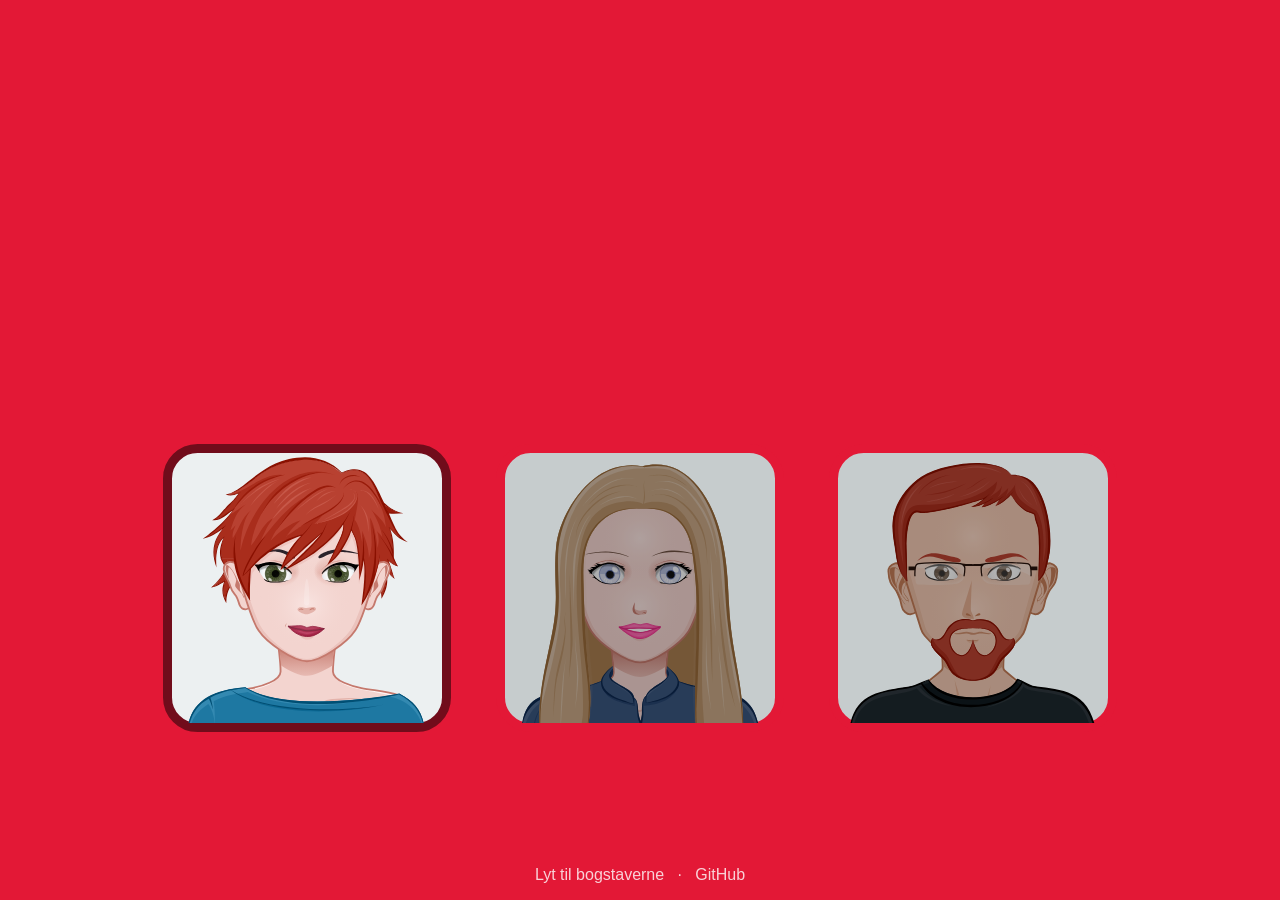
<file: index.html>
<!doctype html>

<html lang="en">
  <head>
    <meta charset="utf-8" />
    <meta name="viewport" content="width=device-width, initial-scale=1" />

    <title>Det Danske Alfabet</title>

    <link rel="stylesheet" href="css/style.css" />
  </head>
  <body>
    <audio></audio>
    <main>
      <div class="space0"></div>
      <div class="letters"><input id="text" type="text" value="" /></div>
      <div class="space1"></div>
      <div class="voices">
        <div class="avatar" data-voice="else">
          <img src="images/else.svg" />
        </div>
        <div class="avatar" data-voice="anne-katrine">
          <img src="images/anne-katrine.svg" />
        </div>
        <div class="avatar" data-voice="jonas">
          <img src="images/jonas.svg" />
        </div>
      </div>
      <div class="space3"></div>
    </main>
    <footer>
      <a href="lytter.html">Lyt til bogstaverne</a> &nbsp; &middot; &nbsp;
      <a href="https://github.com/rvedotrc/det-danske-alfabet">GitHub</a>
    </footer>
    <script src="js/afspil.js"></script>
  </body>
</html>
</file>
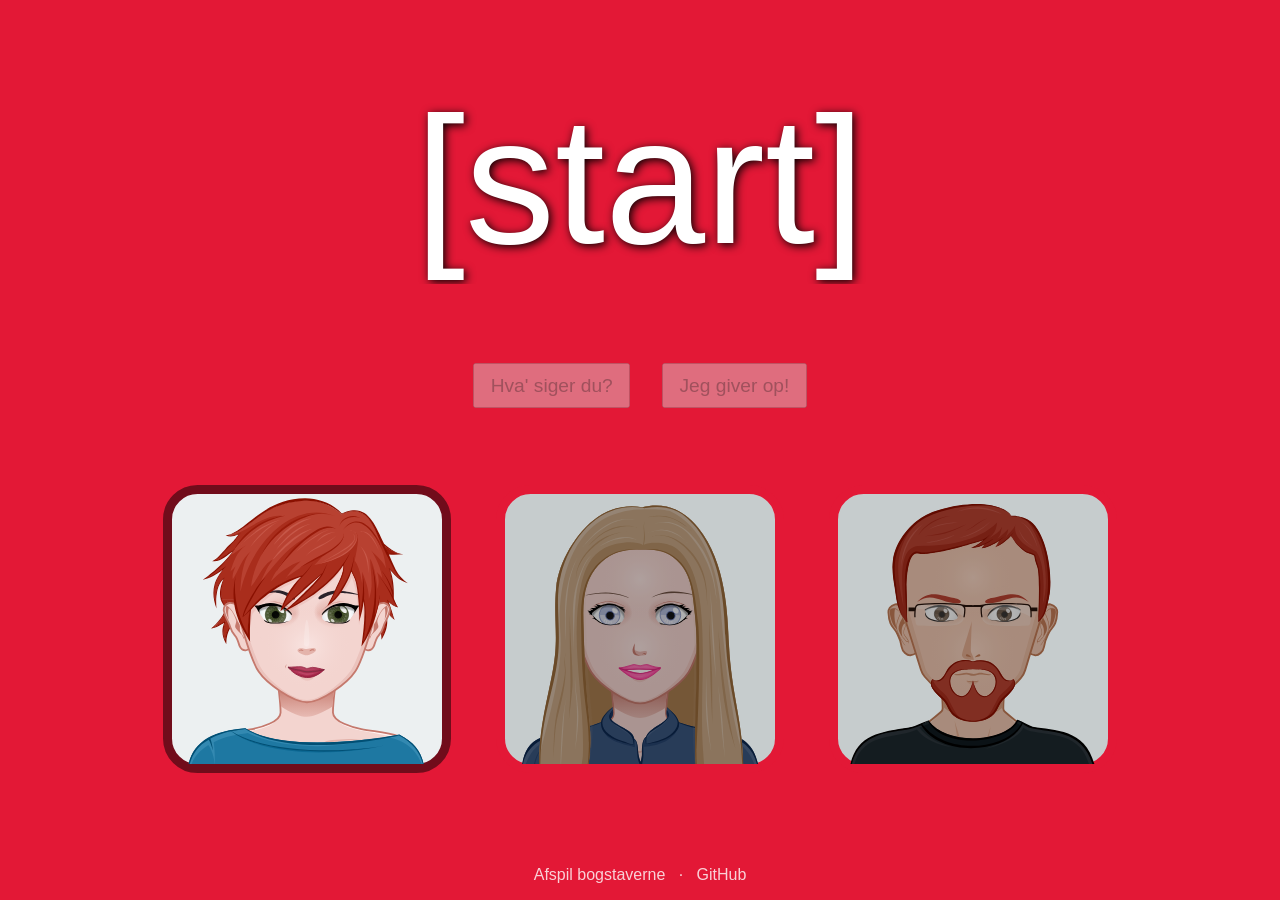
<file: lytter.html>
<!doctype html>

<html lang="en">
  <head>
    <meta charset="utf-8" />
    <meta name="viewport" content="width=device-width, initial-scale=1" />

    <title>Det Danske Alfabet</title>

    <link rel="stylesheet" href="css/style.css" />
  </head>
  <body>
    <audio></audio>
    <main>
      <div class="space0"></div>
      <div class="letters"><input id="text" type="text" value="" /></div>
      <div class="space1"></div>
      <div class="buttons">
        <button id="gentag">Hva' siger du?</button>
        <button id="givOp">Jeg giver op!</button>
      </div>
      <div class="space2"></div>
      <div class="voices">
        <div class="avatar" data-voice="else">
          <img src="images/else.svg" />
        </div>
        <div class="avatar" data-voice="anne-katrine">
          <img src="images/anne-katrine.svg" />
        </div>
        <div class="avatar" data-voice="jonas">
          <img src="images/jonas.svg" />
        </div>
      </div>
      <div class="space3"></div>
    </main>
    <footer>
      <a href="index.html">Afspil bogstaverne</a> &nbsp; &middot; &nbsp;
      <a href="https://github.com/rvedotrc/det-danske-alfabet">GitHub</a>
    </footer>
    <script src="js/lyt.js"></script>
  </body>
</html>
</file>
<file: css/style.css>
html,
body {
  display: flex;
  flex-direction: column;
  height: 100%;
  margin: 0;
  background-color: #e31836;
  color: white;
}

audio {
  display: none;
}

main {
  flex-grow: 1;
  /* border: 5px solid green; */
  display: flex;
  flex-direction: column;
  text-align: center;
  justify-content: center;
}

/* main > * {
  border: 1px solid red;
} */

.space0,
.space1,
.space2,
.space3 {
  flex-grow: 1;
}

.letters {
  font-size: 20vh;
}

.letters > input,
.letters > input:focus,
.letters > input:active {
  font-size: inherit;
  border: 0;
  outline: none;
  background-color: transparent;
  width: 90vw;
  text-align: center;
  padding: 0;
  color: white;
  text-shadow: 2px 2px 10px #000;
}

.buttons {
  display: flex;
  flex-direction: row;
  flex-wrap: wrap;
  column-gap: 2em;
  row-gap: 1em;
  justify-content: center;
  text-wrap-mode: nowrap;
}

.buttons > button {
  padding: 0.5em 0.8em;
  font-size: 120%;
}

.voices {
  display: flex;
  flex-direction: row;
  flex-wrap: wrap;
  justify-content: center;
  column-gap: 5vh;
  row-gap: 2vh;
}

.avatar {
  width: min(30vh, 25vw);
  height: min(30vh, 25vw);
  border-radius: 12%;
  border: calc(min(20vh, 25vw) * 0.05) solid;
  border-color: #e31836;
  background-color: #c6cccd;
  transition-property: filter border-color background-color;
  transition-duration: 0.5s;
}

.avatar > img {
  transition-property: filter border-color background-color;
  transition-duration: 0.7s;
  cursor: pointer;
  filter: brightness(0.7);
  overflow: hidden;
}

.avatar.selected {
  border-color: #710c1b;
}

.avatar:hover,
.avatar.selected {
  background-color: #ecf0f1;
}

.avatar:hover > img,
.avatar.selected > img {
  filter: brightness(1);
}

footer {
  font-family: sans-serif;
  opacity: 0.8;
  text-align: center;
  padding-block: 1em;
}

footer a,
footer a:visited {
  color: white;
  text-decoration: none;
}

footer a:hover {
  text-decoration: solid underline;
}
</file>
